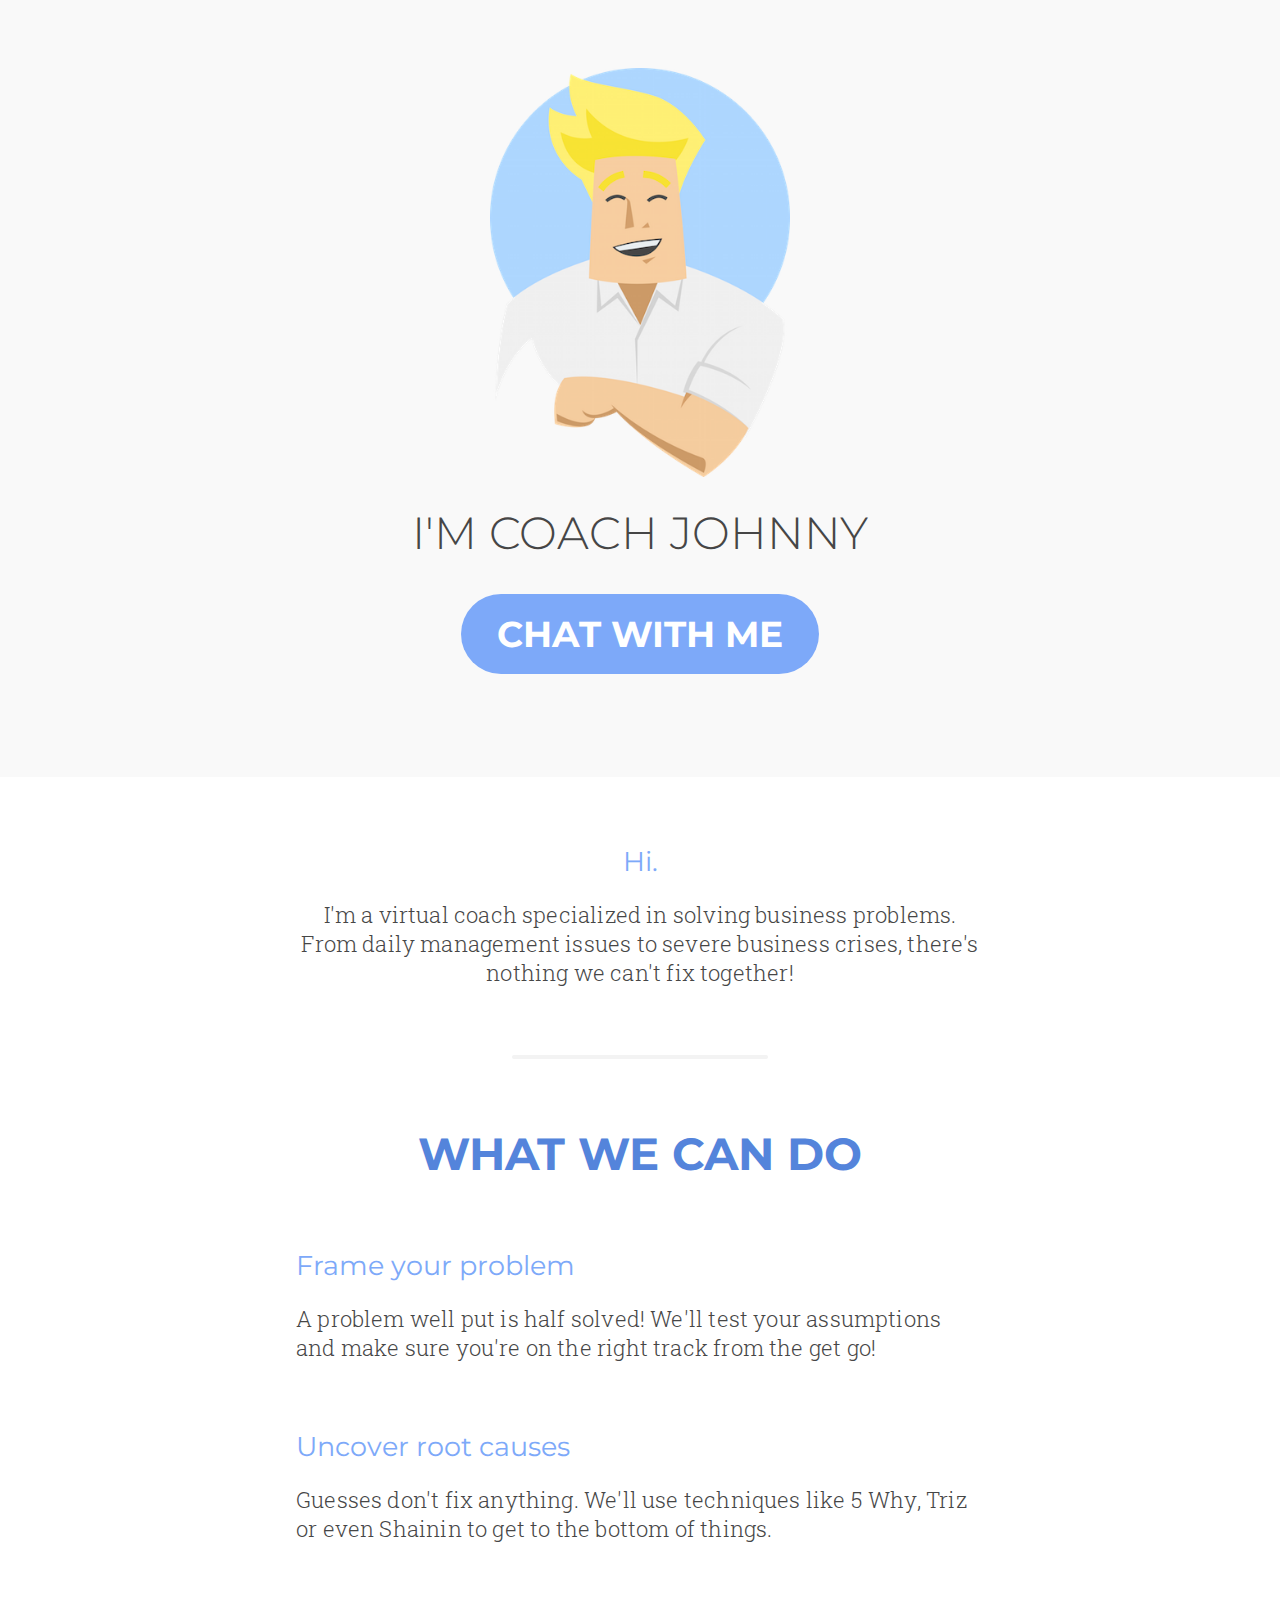
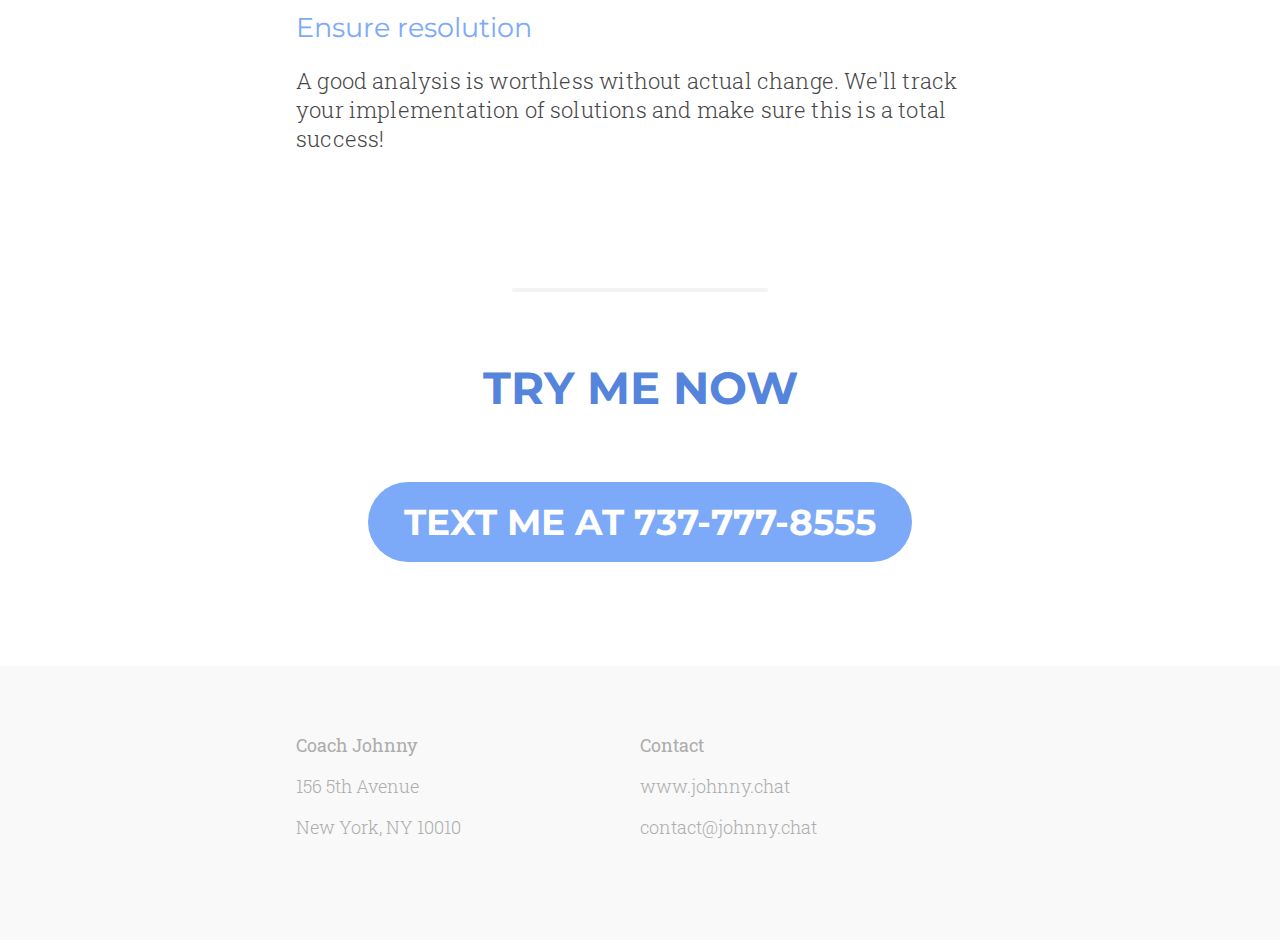
<file: index.html>
<!doctype html>
<html>
  <head>
    <meta content="IE=edge" http-equiv="X-UA-Compatible">
    <meta charset="utf-8">
    <meta content="width=device-width,initial-scale=1.0,minimum-scale=1.0,maximum-scale=1.0,user-scalable=no" name="viewport">

    <!-- Use title if it's in the page YAML frontmatter -->
    <title>Chat with Coach Johnny</title>

    <link href='//fonts.googleapis.com/css?family=Lato:300,400' rel='stylesheet' type='text/css'>

    <link href="stylesheets/site.css" rel="stylesheet" />
    <script src="javascripts/all.js"></script>
  </head>

  <body class="index">
    <!-- <header>
  <ul>
    <li><a href="/">Home</a></li>
    <li><a href="about.html">About</a></li>
  </ul>

</header>
 -->
    <section id="welcome">
  <div class="logo">
    <img src="images/coach-johnny.png" />
  </div>
  <h1>I'M COACH JOHNNY</h1>
<a class="btn" href="#call">    <span>CHAT WITH ME </span>
    <i class="fa fa-comments" aria-hidden="true"></i>
</a></section>

<section id="introduction" class="container">
  <h3>Hi.</h3>
  <p>I'm a virtual coach specialized in solving business problems. From daily management issues to severe business crises, there's nothing we can't fix together!</p>
</section>

<hr>

<section id="capability" class="container">
  <h2>WHAT WE CAN DO</h2>
  <div class="block">
    <h3>Frame your problem</h3>
    <p>A problem well put is half solved! We'll test your assumptions and make sure you're on the right track from the get go!</p>
  </div>

  <div class="block">
    <h3>Uncover root causes</h3>
    <p>Guesses don't fix anything. We'll use techniques like 5 Why, Triz or even Shainin to get to the bottom of things.</p>
  </div>

  <div class="block">
    <h3>Ensure resolution</h3>
    <p>A good analysis is worthless without actual change. We'll track your implementation of solutions and make sure this is a total success!</p>
  </div>
</section>

<hr>

<section id="call" class="container">
  <h2>TRY ME NOW</h2>
  <span class="btn">TEXT ME AT 737-777-8555</span>
</section>

    <footer class="footer">
  <div class="container">
    <div class="row">

      <div class="footer-col footer-col-1">
        <ul class="footer-list">
          <li>Coach Johnny</li>
          <li>156 5th Avenue</li>
          <li>New York, NY 10010</li>
        </ul>
      </div>

      <div class="footer-col footer-col-2">
        <ul class="footer-list">
          <li>Contact</li>
          <li>www.johnny.chat</li>
          <li>contact@johnny.chat</li>
        </ul>
      </div>

    </div>
  </div>
</footer>

  </body>
</html>
</file>
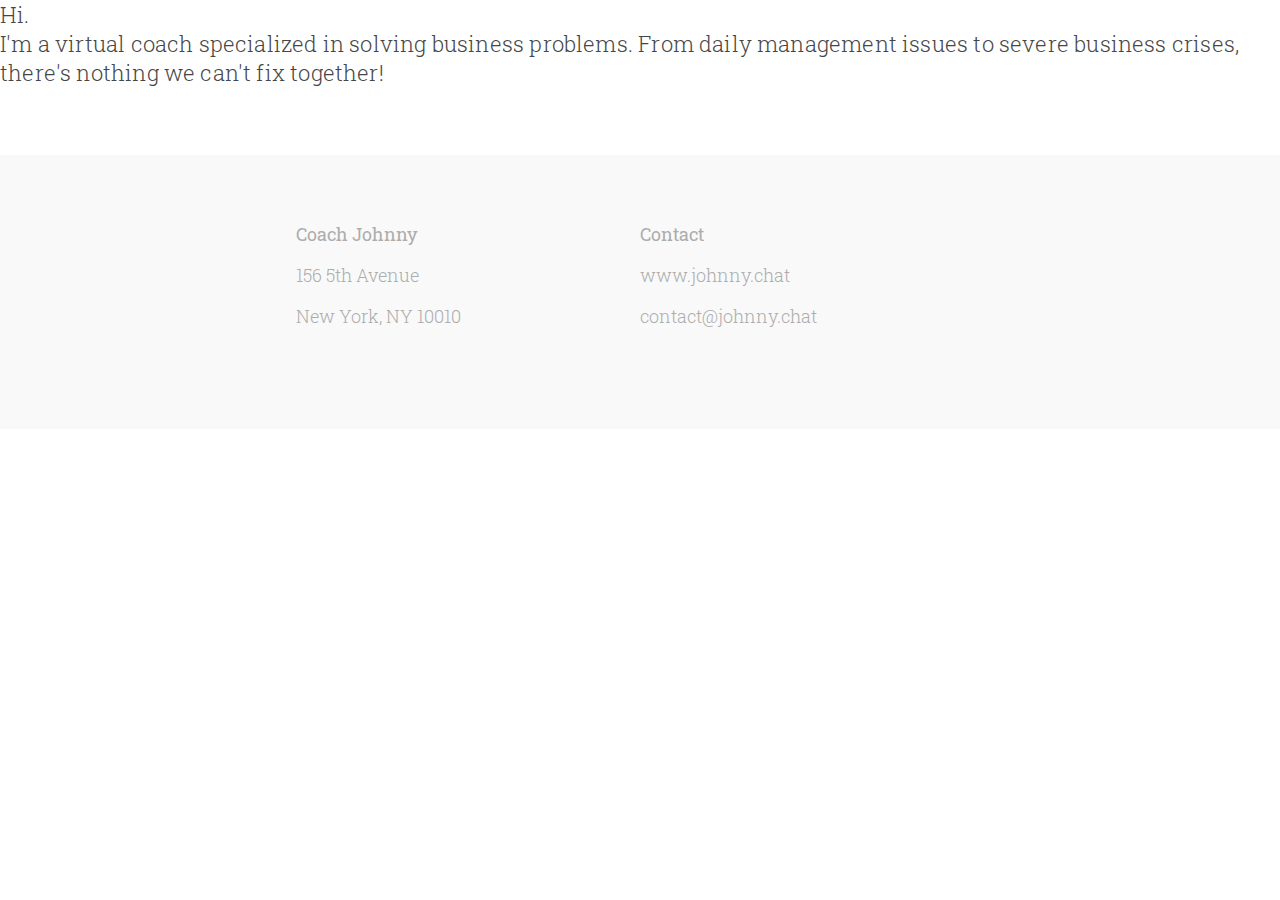
<file: about.html>
<!doctype html>
<html>
  <head>
    <meta content="IE=edge" http-equiv="X-UA-Compatible">
    <meta charset="utf-8">
    <meta content="width=device-width,initial-scale=1.0,minimum-scale=1.0,maximum-scale=1.0,user-scalable=no" name="viewport">

    <!-- Use title if it's in the page YAML frontmatter -->
    <title>About</title>

    <link href='//fonts.googleapis.com/css?family=Lato:300,400' rel='stylesheet' type='text/css'>

    <link href="stylesheets/site.css" rel="stylesheet" />
    <script src="javascripts/all.js"></script>
  </head>

  <body class="about">
    <!-- <header>
  <ul>
    <li><a href="/">Home</a></li>
    <li><a href="about.html">About</a></li>
  </ul>

</header>
 -->
    <section>
  <p>Hi.</p>
  <p>I'm a virtual coach specialized in solving business problems. From daily management issues to severe business crises, there's nothing we can't fix together!</p>
</section>

    <footer class="footer">
  <div class="container">
    <div class="row">

      <div class="footer-col footer-col-1">
        <ul class="footer-list">
          <li>Coach Johnny</li>
          <li>156 5th Avenue</li>
          <li>New York, NY 10010</li>
        </ul>
      </div>

      <div class="footer-col footer-col-2">
        <ul class="footer-list">
          <li>Contact</li>
          <li>www.johnny.chat</li>
          <li>contact@johnny.chat</li>
        </ul>
      </div>

    </div>
  </div>
</footer>

  </body>
</html>
</file>
<file: stylesheets/site.css>
@import url(https://fonts.googleapis.com/css?family=Roboto+Slab:300,400,700|Montserrat:400,700);
/*! normalize.css v2.0.1 | MIT License | git.io/normalize */
/* ==========================================================================
   HTML5 display definitions
   ========================================================================== */
/*
 * Corrects `block` display not defined in IE 8/9.
 */
/* line 11, _normalize.scss */
article,
aside,
details,
figcaption,
figure,
footer,
header,
hgroup,
nav,
section,
summary {
  display: block; }

/*
 * Corrects `inline-block` display not defined in IE 8/9.
 */
/* line 29, _normalize.scss */
audio,
canvas,
video {
  display: inline-block; }

/*
 * Prevents modern browsers from displaying `audio` without controls.
 * Remove excess height in iOS 5 devices.
 */
/* line 40, _normalize.scss */
audio:not([controls]) {
  display: none;
  height: 0; }

/*
 * Addresses styling for `hidden` attribute not present in IE 8/9.
 */
/* line 49, _normalize.scss */
[hidden] {
  display: none; }

/* ==========================================================================
   Base
   ========================================================================== */
/*
 * 1. Sets default font family to sans-serif.
 * 2. Prevents iOS text size adjust after orientation change, without disabling
 *    user zoom.
 */
/* line 63, _normalize.scss */
html {
  font-family: sans-serif;
  /* 1 */
  -webkit-text-size-adjust: 100%;
  /* 2 */
  -ms-text-size-adjust: 100%;
  /* 2 */ }

/*
 * Removes default margin.
 */
/* line 73, _normalize.scss */
body {
  margin: 0; }

/* ==========================================================================
   Links
   ========================================================================== */
/*
 * Addresses `outline` inconsistency between Chrome and other browsers.
 */
/* line 85, _normalize.scss */
a:focus {
  outline: thin dotted; }

/*
 * Improves readability when focused and also mouse hovered in all browsers.
 */
/* line 93, _normalize.scss */
a:active,
a:hover {
  outline: 0; }

/* ==========================================================================
   Typography
   ========================================================================== */
/*
 * Addresses `h1` font sizes within `section` and `article` in Firefox 4+,
 * Safari 5, and Chrome.
 */
/* line 107, _normalize.scss */
h1 {
  font-size: 2em; }

/*
 * Addresses styling not present in IE 8/9, Safari 5, and Chrome.
 */
/* line 115, _normalize.scss */
abbr[title] {
  border-bottom: 1px dotted; }

/*
 * Addresses style set to `bolder` in Firefox 4+, Safari 5, and Chrome.
 */
/* line 123, _normalize.scss */
b,
strong {
  font-weight: bold; }

/*
 * Addresses styling not present in Safari 5 and Chrome.
 */
/* line 132, _normalize.scss */
dfn {
  font-style: italic; }

/*
 * Addresses styling not present in IE 8/9.
 */
/* line 140, _normalize.scss */
mark {
  background: #ff0;
  color: #000; }

/*
 * Corrects font family set oddly in Safari 5 and Chrome.
 */
/* line 150, _normalize.scss */
code,
kbd,
pre,
samp {
  font-family: monospace, serif;
  font-size: 1em; }

/*
 * Improves readability of pre-formatted text in all browsers.
 */
/* line 162, _normalize.scss */
pre {
  white-space: pre;
  white-space: pre-wrap;
  word-wrap: break-word; }

/*
 * Sets consistent quote types.
 */
/* line 172, _normalize.scss */
q {
  quotes: "\201C" "\201D" "\2018" "\2019"; }

/*
 * Addresses inconsistent and variable font size in all browsers.
 */
/* line 180, _normalize.scss */
small {
  font-size: 80%; }

/*
 * Prevents `sub` and `sup` affecting `line-height` in all browsers.
 */
/* line 188, _normalize.scss */
sub,
sup {
  font-size: 75%;
  line-height: 0;
  position: relative;
  vertical-align: baseline; }

/* line 196, _normalize.scss */
sup {
  top: -0.5em; }

/* line 200, _normalize.scss */
sub {
  bottom: -0.25em; }

/* ==========================================================================
   Embedded content
   ========================================================================== */
/*
 * Removes border when inside `a` element in IE 8/9.
 */
/* line 212, _normalize.scss */
img {
  border: 0; }

/*
 * Corrects overflow displayed oddly in IE 9.
 */
/* line 220, _normalize.scss */
svg:not(:root) {
  overflow: hidden; }

/* ==========================================================================
   Figures
   ========================================================================== */
/*
 * Addresses margin not present in IE 8/9 and Safari 5.
 */
/* line 232, _normalize.scss */
figure {
  margin: 0; }

/* ==========================================================================
   Forms
   ========================================================================== */
/*
 * Define consistent border, margin, and padding.
 */
/* line 244, _normalize.scss */
fieldset {
  border: 1px solid #c0c0c0;
  margin: 0 2px;
  padding: 0.35em 0.625em 0.75em; }

/*
 * 1. Corrects color not being inherited in IE 8/9.
 * 2. Remove padding so people aren't caught out if they zero out fieldsets.
 */
/* line 255, _normalize.scss */
legend {
  border: 0;
  /* 1 */
  padding: 0;
  /* 2 */ }

/*
 * 1. Corrects font family not being inherited in all browsers.
 * 2. Corrects font size not being inherited in all browsers.
 * 3. Addresses margins set differently in Firefox 4+, Safari 5, and Chrome
 */
/* line 266, _normalize.scss */
button,
input,
select,
textarea {
  font-family: inherit;
  /* 1 */
  font-size: 100%;
  /* 2 */
  margin: 0;
  /* 3 */ }

/*
 * Addresses Firefox 4+ setting `line-height` on `input` using `!important` in
 * the UA stylesheet.
 */
/* line 280, _normalize.scss */
button,
input {
  line-height: normal; }

/*
 * 1. Avoid the WebKit bug in Android 4.0.* where (2) destroys native `audio`
 *    and `video` controls.
 * 2. Corrects inability to style clickable `input` types in iOS.
 * 3. Improves usability and consistency of cursor style between image-type
 *    `input` and others.
 */
/* line 293, _normalize.scss */
button,
html input[type="button"],
input[type="reset"],
input[type="submit"] {
  -webkit-appearance: button;
  /* 2 */
  cursor: pointer;
  /* 3 */ }

/*
 * Re-set default cursor for disabled elements.
 */
/* line 305, _normalize.scss */
button[disabled],
input[disabled] {
  cursor: default; }

/*
 * 1. Addresses box sizing set to `content-box` in IE 8/9.
 * 2. Removes excess padding in IE 8/9.
 */
/* line 315, _normalize.scss */
input[type="checkbox"],
input[type="radio"] {
  box-sizing: border-box;
  /* 1 */
  padding: 0;
  /* 2 */ }

/*
 * 1. Addresses `appearance` set to `searchfield` in Safari 5 and Chrome.
 * 2. Addresses `box-sizing` set to `border-box` in Safari 5 and Chrome
 *    (include `-moz` to future-proof).
 */
/* line 327, _normalize.scss */
input[type="search"] {
  -webkit-appearance: textfield;
  /* 1 */
  -moz-box-sizing: content-box;
  -webkit-box-sizing: content-box;
  /* 2 */
  box-sizing: content-box; }

/*
 * Removes inner padding and search cancel button in Safari 5 and Chrome
 * on OS X.
 */
/* line 339, _normalize.scss */
input[type="search"]::-webkit-search-cancel-button,
input[type="search"]::-webkit-search-decoration {
  -webkit-appearance: none; }

/*
 * Removes inner padding and border in Firefox 4+.
 */
/* line 348, _normalize.scss */
button::-moz-focus-inner,
input::-moz-focus-inner {
  border: 0;
  padding: 0; }

/*
 * 1. Removes default vertical scrollbar in IE 8/9.
 * 2. Improves readability and alignment in all browsers.
 */
/* line 359, _normalize.scss */
textarea {
  overflow: auto;
  /* 1 */
  vertical-align: top;
  /* 2 */ }

/* ==========================================================================
   Tables
   ========================================================================== */
/*
 * Remove most spacing between table cells.
 */
/* line 372, _normalize.scss */
table {
  border-collapse: collapse;
  border-spacing: 0; }

/* line 3, _base.scss */
html {
  font-size: 16px; }

@media screen and (min-width: 768px) {
  /* line 8, _base.scss */
  html {
    font-size: 18px; } }
/* line 13, _base.scss */
body, h1, h2, h3, h4, h5, h6,
p, blockquote, pre, hr,
dl, dd, ol, ul, img, figure {
  margin: 0;
  padding: 0; }

/* line 20, _base.scss */
h2 {
  margin-bottom: 3.75rem; }

/* line 24, _base.scss */
h1, blockquote, pre, ul, figure {
  margin-bottom: 1.875rem; }

/* line 28, _base.scss */
h3, h4, h5, h6, img {
  margin-bottom: 1.25rem; }

/* line 32, _base.scss */
li {
  margin-bottom: 0.9375rem; }

/* line 38, _base.scss */
body {
  font-family: "Roboto Slab", "Georgia", "serif";
  font-size: 1rem;
  font-weight: 400;
  color: #464646; }

/* line 47, _base.scss */
h1, h2, h3, .btn {
  font-family: "Montserrat", "Helvetica", "sans-serif"; }

/* line 51, _base.scss */
h1 {
  font-size: 2.5rem;
  font-weight: 300;
  color: #464646; }

/* line 57, _base.scss */
h2 {
  font-size: 2.5rem;
  font-weight: 700;
  color: #5484DB; }

/* line 63, _base.scss */
h3 {
  font-size: 1.5rem;
  font-weight: 400;
  color: #7DA9F9; }

/* line 69, _base.scss */
p {
  font-size: 1.2rem;
  font-weight: 300;
  letter-spacing: 0.01rem; }

/* line 77, _base.scss */
a {
  color: #5484DB;
  text-decoration: none; }
  /* line 81, _base.scss */
  a:hover, a:active, a:focus {
    color: #275cbb; }

/* line 88, _base.scss */
.btn {
  display: inline-block;
  margin: 0;
  margin-bottom: 2rem;
  padding: 1rem 2rem;
  border-radius: 999em;
  cursor: pointer;
  font-size: 2rem;
  font-weight: 700;
  text-align: center;
  transition: all 0.1s ease-in;
  color: #FFF;
  background: #7DA9F9; }
  /* line 102, _base.scss */
  .btn:link, .btn:visited {
    color: #FFF;
    background: #7DA9F9; }
  /* line 106, _base.scss */
  .btn:hover, .btn:active, .btn:focus {
    color: #FFF;
    background: #5484DB; }

/* line 114, _base.scss */
ul {
  padding-left: 0;
  list-style: none; }

/* line 121, _base.scss */
hr {
  width: 20%;
  height: 4px;
  margin: 0 auto;
  border: 0;
  border-radius: 2px;
  background: #F3F3F3;
  margin-bottom: 3.75rem; }

/* line 133, _base.scss */
.container {
  position: relative;
  max-width: 720px;
  margin: 0 auto;
  padding-left: 16px;
  padding-right: 16px;
  box-sizing: border-box; }

/* line 142, _base.scss */
.row {
  margin-left: -16px;
  margin-right: -16px; }

/* line 147, _base.scss */
.container:after, .row:after {
  content: "";
  display: table;
  clear: both; }

/* line 153, _base.scss */
section {
  padding-bottom: 3.75rem; }

/* line 1, _header.scss */
header {
  background: #F9F9F9;
  text-align: right; }
  /* line 4, _header.scss */
  header ul {
    list-style-type: none;
    line-height: 3.75rem;
    margin-right: 1.5rem; }
    /* line 8, _header.scss */
    header ul li {
      display: inline-block; }
      /* line 10, _header.scss */
      header ul li:not(:first-child) {
        margin-left: 1.5rem; }

/* line 1, _footer.scss */
footer {
  padding: 3.75rem 0;
  font-weight: 300;
  color: #ADADAD;
  background: #F9F9F9; }

/* line 11, _footer.scss */
.footer li:first-child {
  font-weight: 400; }

/* line 29, _footer.scss */
.footer-col {
  position: relative;
  min-height: 1px;
  float: left;
  padding-left: 16px;
  padding-right: 16px;
  box-sizing: border-box; }

/* line 38, _footer.scss */
.footer-col-1, .footer-col-2 {
  width: -webkit-calc(100% - (16px));
  width: calc(100% - (16px)); }

@media screen and (min-width: 768px) {
  /* line 48, _footer.scss */
  .footer-col-1 {
    width: -webkit-calc(50% - (16px));
    width: calc(50% - (16px)); }

  /* line 54, _footer.scss */
  .footer-col-2 {
    width: -webkit-calc(50% - (16px));
    width: calc(50% - (16px)); } }
/* line 1, _home.scss */
.logo img {
  width: 300px; }

/* line 5, _home.scss */
#welcome {
  padding-top: 3.75rem;
  padding-bottom: 3.75rem;
  text-align: center;
  background: #F9F9F9; }

/* line 12, _home.scss */
#introduction {
  padding-top: 3.75rem;
  text-align: center; }

/* line 18, _home.scss */
#capability h2 {
  text-align: center; }

/* line 21, _home.scss */
#call {
  text-align: center; }

/* line 25, _home.scss */
.block {
  margin-bottom: 3.75rem; }
</file>
